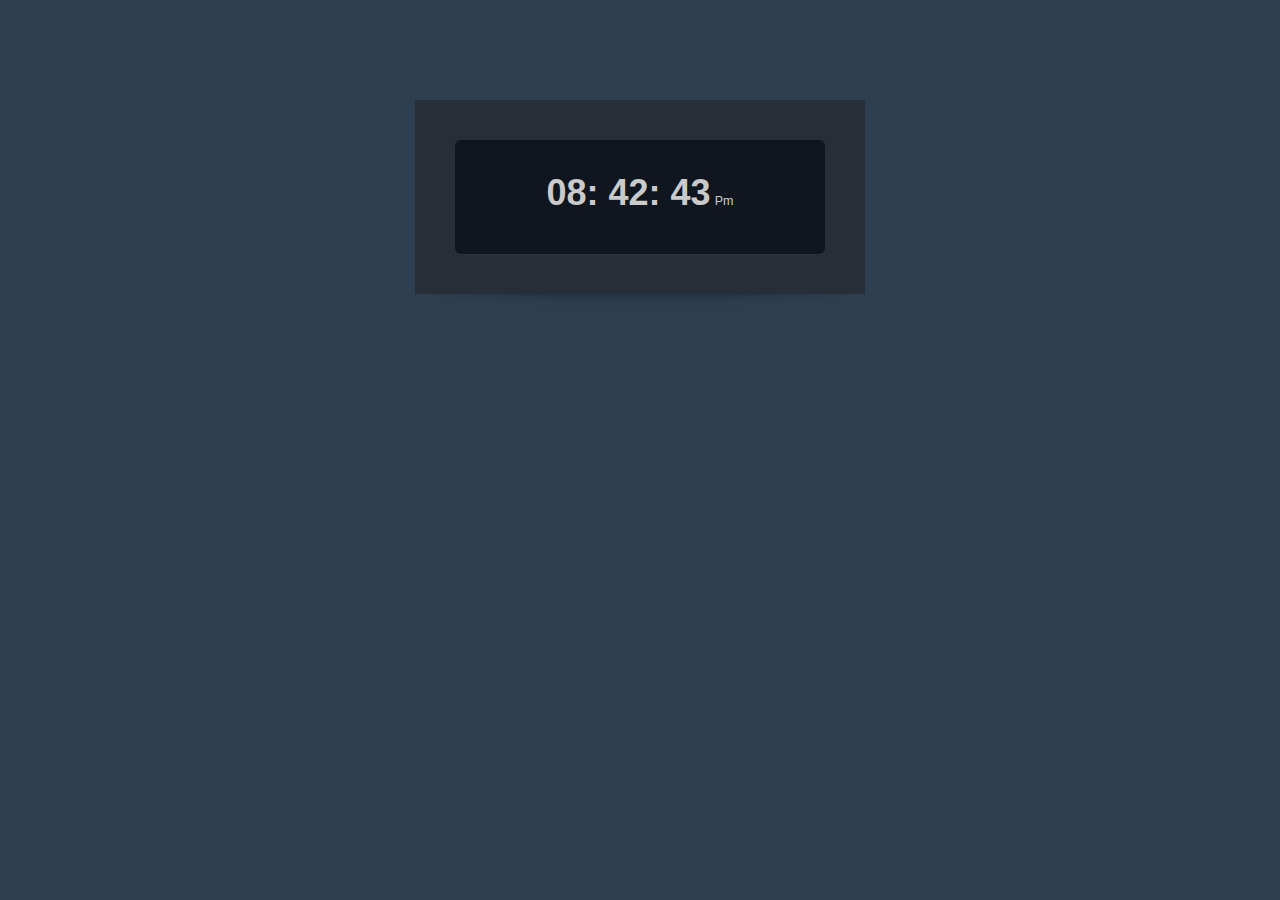
<file: All_vanilla_JS/clock/index.html>
<!DOCTYPE html>
<html lang="en">
  <head>
    <meta charset="UTF-8" />
    <meta name="viewport" content="width=device-width, initial-scale=1.0" />
    <link rel="stylesheet" href="style.css" />
    <title>Digital Clock</title>
  </head>
  <body>
    <div id="clock" class="dark">
      <div class="display">
        <h1 id="time"></h1>
        <small id = "small"></small>
      </div>
    </div>
    <!-- JavaScript Includes -->
    <script src="clock.js"></script>
  </body>
</html>
</file>
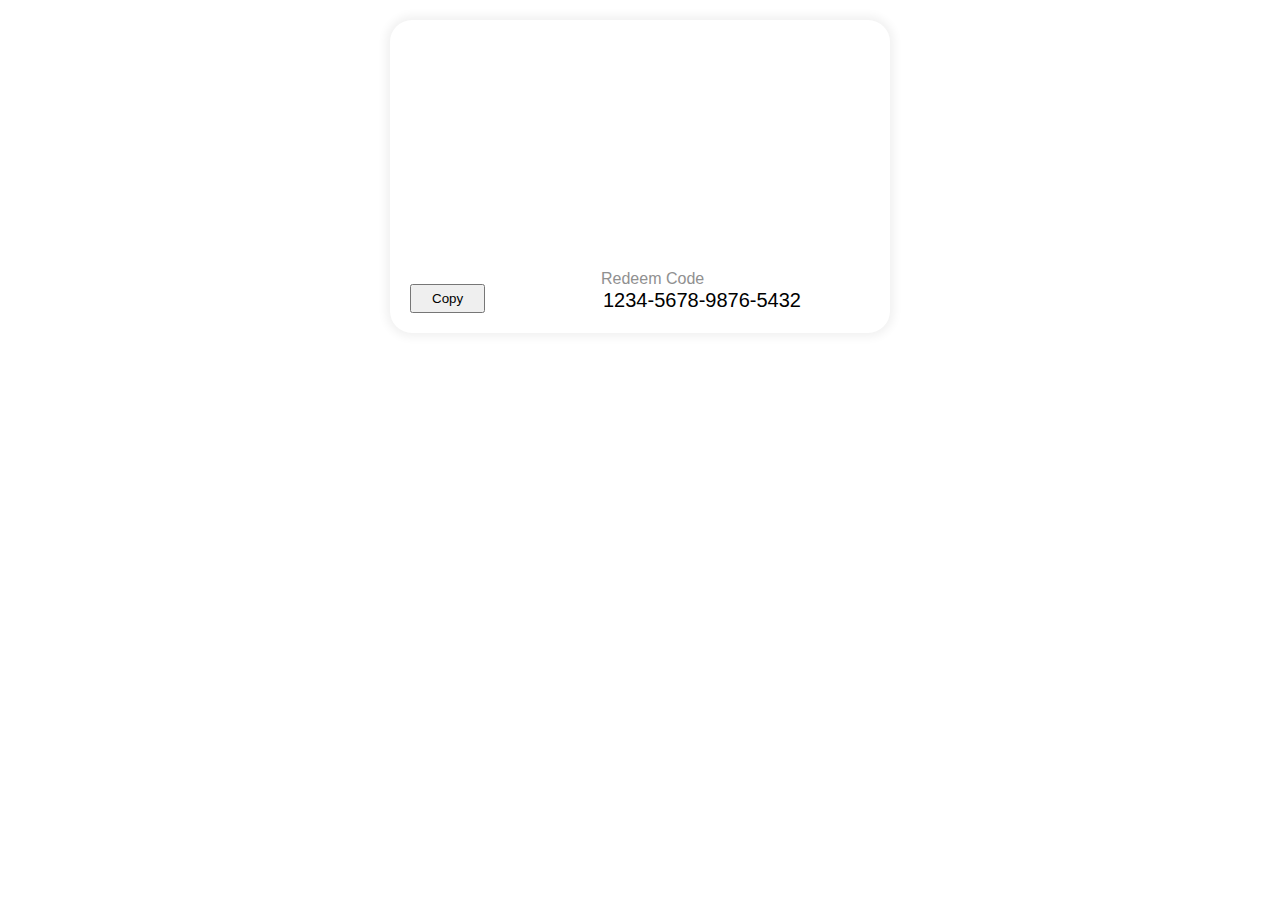
<file: All_vanilla_JS/copyToClipboard/index.html>
<!DOCTYPE html>
<html lang="en">
  <head>
    <meta charset="UTF-8" />
    <meta name="viewport" content="width=device-width, initial-scale=1.0" />
    <title>Copy to Clipboard</title>
    <link rel="stylesheet" href="style.css" />
  </head>
  <body>
    <div class="wrapper">
      <div class="gift-card">
        <div class="gift-card-image" style="background-image: url('https://unsplash.it/600/300');"></div>
        <div class="gift-card-details">
          <div class="gift-card-info">
            <button class="btn">Copy</button>
          </div>
          <div class="gift-card-info">
            <label class="gift-card-label">
              Redeem Code
            </label>
            <div class="gift-card-code">
              <input type="text" name="" id="input" value="1234-5678-9876-5432" readonly />
            </div>
          </div>
        </div>
      </div>
    </div>

    <script src="copy.js"></script>
  </body>
</html>
</file>
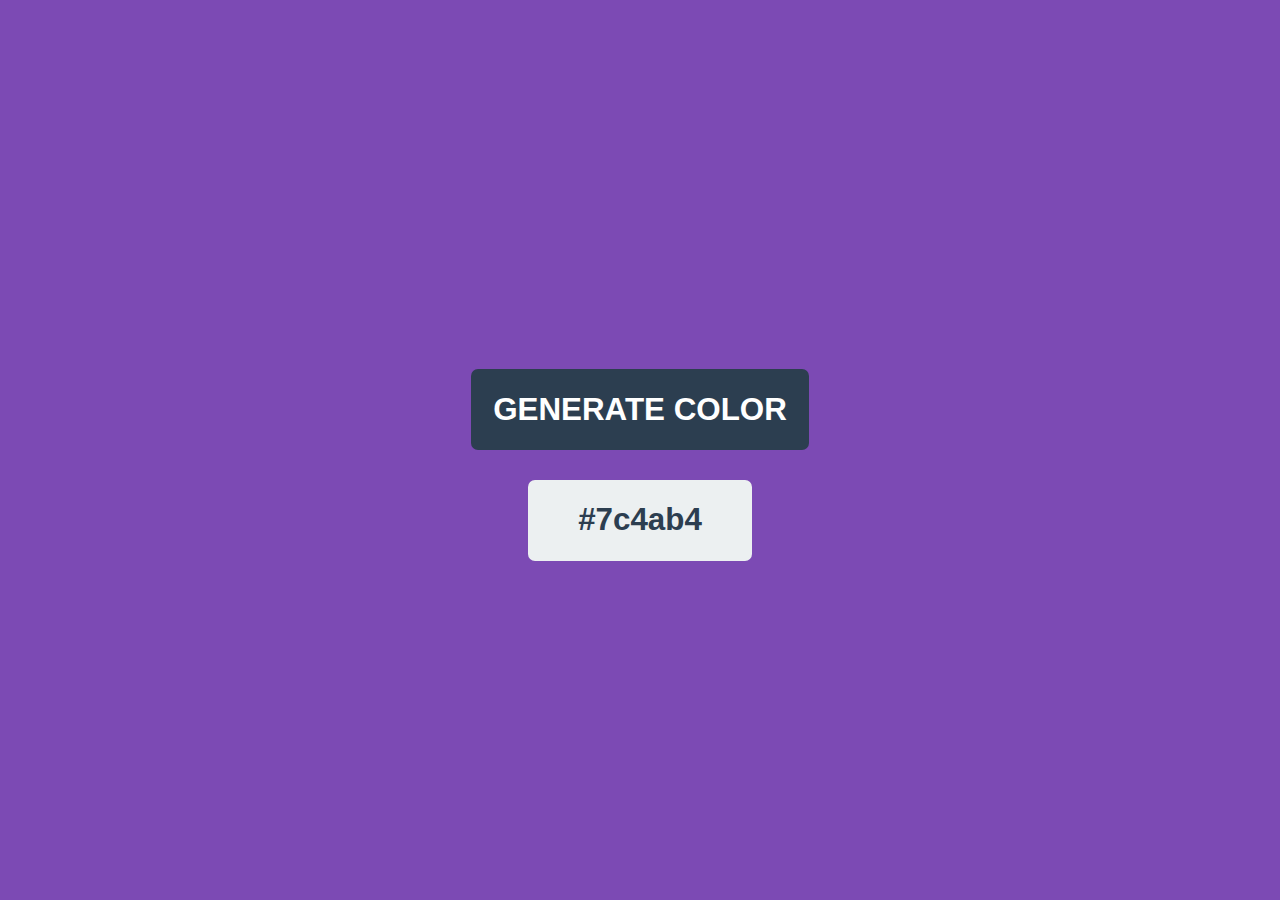
<file: All_vanilla_JS/excolor-generator/index.html>
<!DOCTYPE html>
<html lang="en">
<head>
  <meta charset="UTF-8">
  <meta name="viewport" content="width=device-width, initial-scale=1.0">
  <title>Random Color Generator</title>
  <link rel="stylesheet" href="style.css">
</head>
<body>
  
  <div id="container">
    <div id="button" onclick="colorGenerate()">
      GENERATE COLOR
    </div>
    <div id="output">#7c4ab4</div>
    </div>
  </div>

  <!-- scripts-->
  <script src="color.js"></script>
</body>
</html>
</file>
<file: All_vanilla_JS/copyToClipboard/style.css>
.wrapper {
    width: 500px;
    margin: 20px auto;
    font-family: sans-serif;
    color: #414141;
  }
  
  .gift-card {
    border-radius: 22px;
    box-shadow: 0 0 10px 4px rgba(0, 0, 0, 0.06);
    overflow: hidden;
    display: flex;
    flex-direction: column;
  }
  
  .gift-card-image {
    background-size: cover;
    background-repeat: no-repeat;
    height: 0;
    padding-top: 50%;
  }
  
  .gift-card-details {
    position: relative;
    background-color: palette(white);
    padding: 0 20px 20px;
    display: flex;
    justify-content: space-between;
  }
  .gift-card-details::before {
    content: '';
    display: block;
    position: absolute;
    height: 20px;
    top: -19px;
    left: 0;
    right: 0;
    background: linear-gradient(to right top, #fff 49%, transparent 52%);
  }
  
  .gift-card-info {
    margin-top: auto;
  }
  
  .gift-card-label {
    font-size: 16px;
    color: #909090;
    margin: 0;
    font-weight: normal;
  }
  
  .gift-card-value {
    color: #6c6cff;
    font-size: 30px;
    font-weight: 700;
  }
  .btn {
    padding: 5px 20px;
    cursor: pointer;
  }
  input {
    border: none;
    font-size: 20px;
  }
  input:focus {
    border: none;
    outline: none;
  }
  input::selection {
    background: none;
  }
</file>
<file: All_vanilla_JS/excolor-generator/style.css>
* {
	box-sizing: border-box;
	color: #fff;
	font-weight: 700;
	font-family: Arial, Helvetica, sans-serif;
	font-size: 1.4rem;
	padding: 0;
	margin: 0;
}

#container {
	background-color: #7c4ab4;
	display: flex;
	flex-direction: column;
	align-items: center;
	justify-content: center;
	height: 100vh;
	width: 100%;
}

#button {
	background: #2c3e50;
	cursor: pointer;
	border-radius: 7px;
	transition: all ease 0.3s;
	user-select: none;
}

#button:hover {
	background-color: rgba(0, 0, 0, 0.842);
	transition: all ease 0.3s;
}

#output,
#button {
	padding: 1rem;
	margin-top: 30px;
}

#output {
	background: #ecf0f1;
	color: #2c3e50;
	width: 10rem;
	text-align: center;
	border-radius: 7px;
}
</file>
<file: All_vanilla_JS/clock/style.css>
/* Source: http://youtube.com/JSBangladesh */

/*-------------------------
	Simple reset
--------------------------*/

* {
  margin: 0;
  padding: 0;
}

/*-------------------------
	General Styles
--------------------------*/

html {
  overflow: hidden;
}

body {
  font: 15px/1.3 Arial, sans-serif;
  color: #4f4f4f;
  z-index: 1;
  background: #2c3e50;
}

a,
a:visited {
  outline: none;
  color: #389dc1;
}

a:hover {
  text-decoration: none;
}

section,
footer,
header,
aside {
  display: block;
}

/*-------------------------
	The clocks
--------------------------*/

#clock {
  width: 370px;
  padding: 40px;
  margin: 100px auto 60px;
  position: relative;
}

#clock:after {
  content: '';
  position: absolute;
  width: 400px;
  height: 20px;
  border-radius: 100%;
  left: 50%;
  margin-left: -200px;
  bottom: 2px;
  z-index: -1;
}

#clock .display {
  text-align: center;
  padding: 30px;
  border-radius: 6px;
  position: relative;
  height: 54px;
}

/*-------------------------
	Dark color theme
--------------------------*/

#clock.dark {
  background-color: #272e38;
  color: #cacaca;
}

#clock.dark:after {
  box-shadow: 0 4px 10px rgba(0, 0, 0, 0.3);
}
#clock.dark .display {
  background-color: #0f1620;
  box-shadow: 0 1px 1px rgba(0, 0, 0, 0.08) inset, 0 1px 1px #2d3642;
}
h1#time {
  display: inline-block;
  font-size: 36px;
}
</file>
